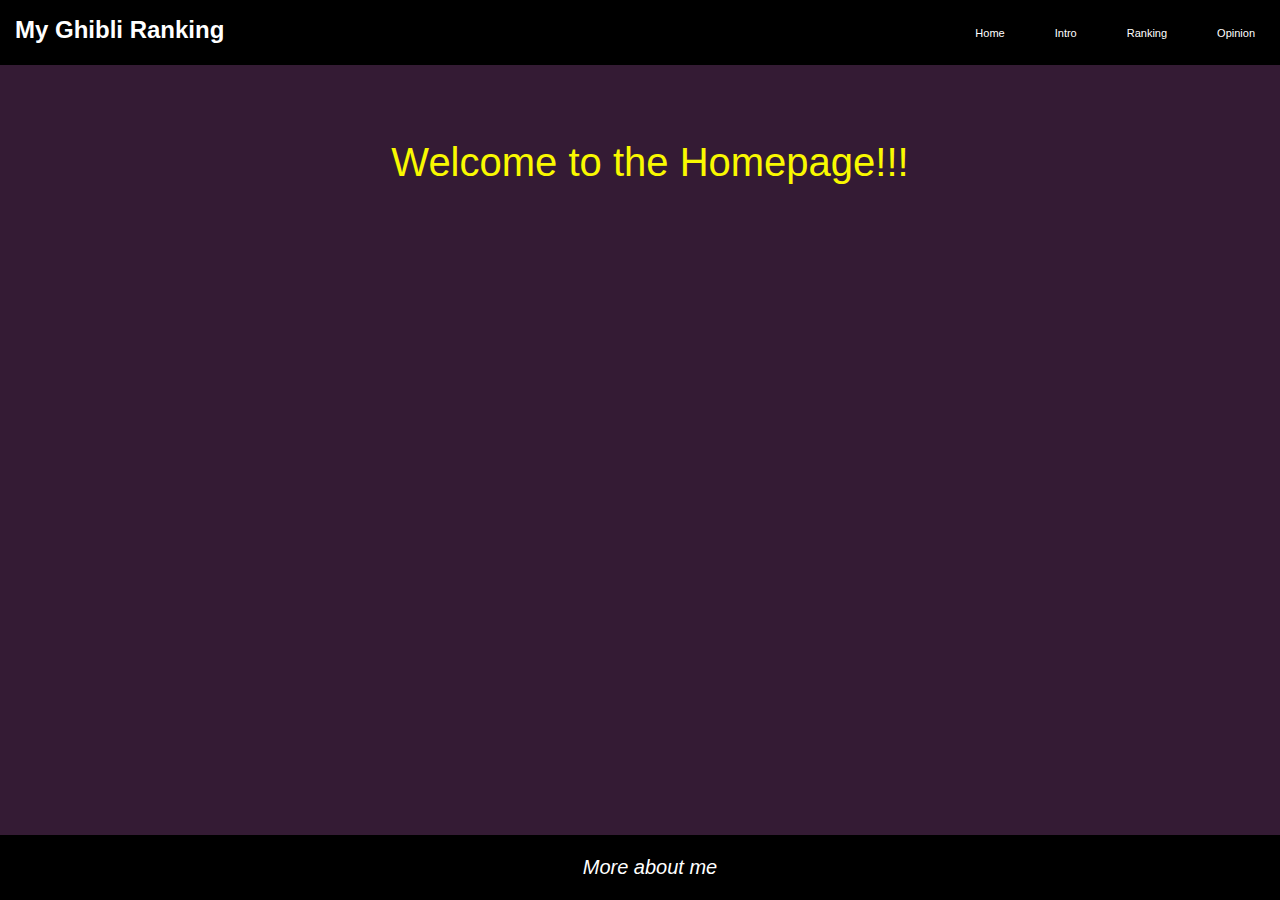
<file: index.html>
<!DOCTYPE html>
<html lang="en">
    <head>
        <meta charset="UTF-8">
        <meta name="viewport" content="width=device-width, initial-scale=1.0">
        <link rel="stylesheet" href="styles.css">
        <title>My Ghibli Ranking</title>
    </head>
    <body>
        <header>
            <h1>My Ghibli Ranking</h1>
            <nav class="navbar">
                <ul>
                    <li><a href="home_page.html">Home</a></li>
                    <li><a href="intro.html">Intro</a></li>
                    <li><a href="ranking.html">Ranking</a></li>
                    <li><a href="opinion.html">Opinion</a></li>

                </ul>
            </nav>
        </header>
        <main>
            <section>
                <p class="home">Welcome to the Homepage!!!</p>
            </section>
        </main>
        <footer>
            <address>
                <p><a href="contact.html">More about me<a></a></p>
            </address>
        </footer>
    </body>
</html>
</file>
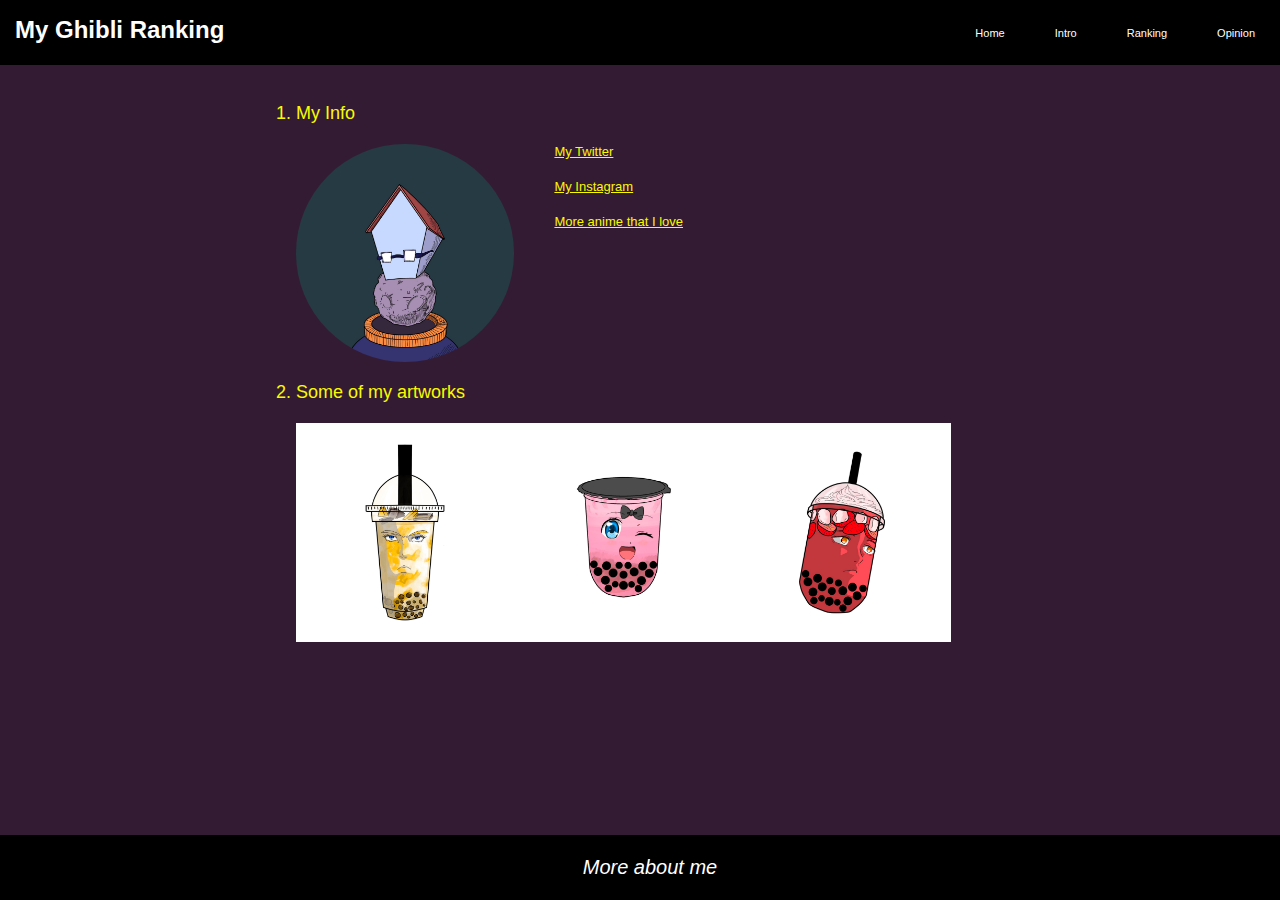
<file: contact.html>
<!DOCTYPE html>
<html lang="en">
    <head>
        <meta charset="UTF-8">
        <meta name="viewport" content="width=device-width, initial-scale=1.0">
        <link rel="stylesheet" href="styles.css">
        <title>My Ghibli Ranking</title>
    </head>
    <body>
        <header>
            <h1>My Ghibli Ranking</h1>
            <nav class="navbar">
                <ul>
                    <li><a href="home_page.html">Home</a></li>
                    <li><a href="intro.html">Intro</a></li>
                    <li><a href="ranking.html">Ranking</a></li>
                    <li><a href="opinion.html">Opinion</a></li>
                </ul>
            </nav>
        </header>
        <main>
            <section>
                <ol>
                    <li> My Info
                        <div class="contact">
                            <img class="first-img" src="Art_works/448631732_1048868346856044_5570193531342806695_n.jpg" width="30%" height="30%">
                            <ul class="info">
                                <li><a href="https://x.com/imotal_g">My Twitter</a></li>
                                <li><a href="https://instagram.com/_.khai._">My Instagram</a></li>
                                <li><a href="https://myanimelist.net/animelist/ImotalG">More anime that I love</a></li>
                            </ul>
                        </div>
                    </li>
                    <li>Some of my artworks
                        <div class="contact">
                            <img src="Art_works/448664789_1513660122519531_5135817186617004313_n.jpg" width="30%" height="30%">
                            <img src="Art_works/448830642_842921834363436_3993660181944700690_n.jpg" width="30%" height="30%">
                            <img src="Art_works/448851181_491085406695314_5292875668917124013_n.jpg" width="30%" height="30%">
                        </div>
                    </li>
                </ol>
            </section>
        </main>
        <footer>
            <address>
                <p><a href="contact.html">More about me<a></a></p>
            </address>
        </footer>
    </body>
</html>
</file>
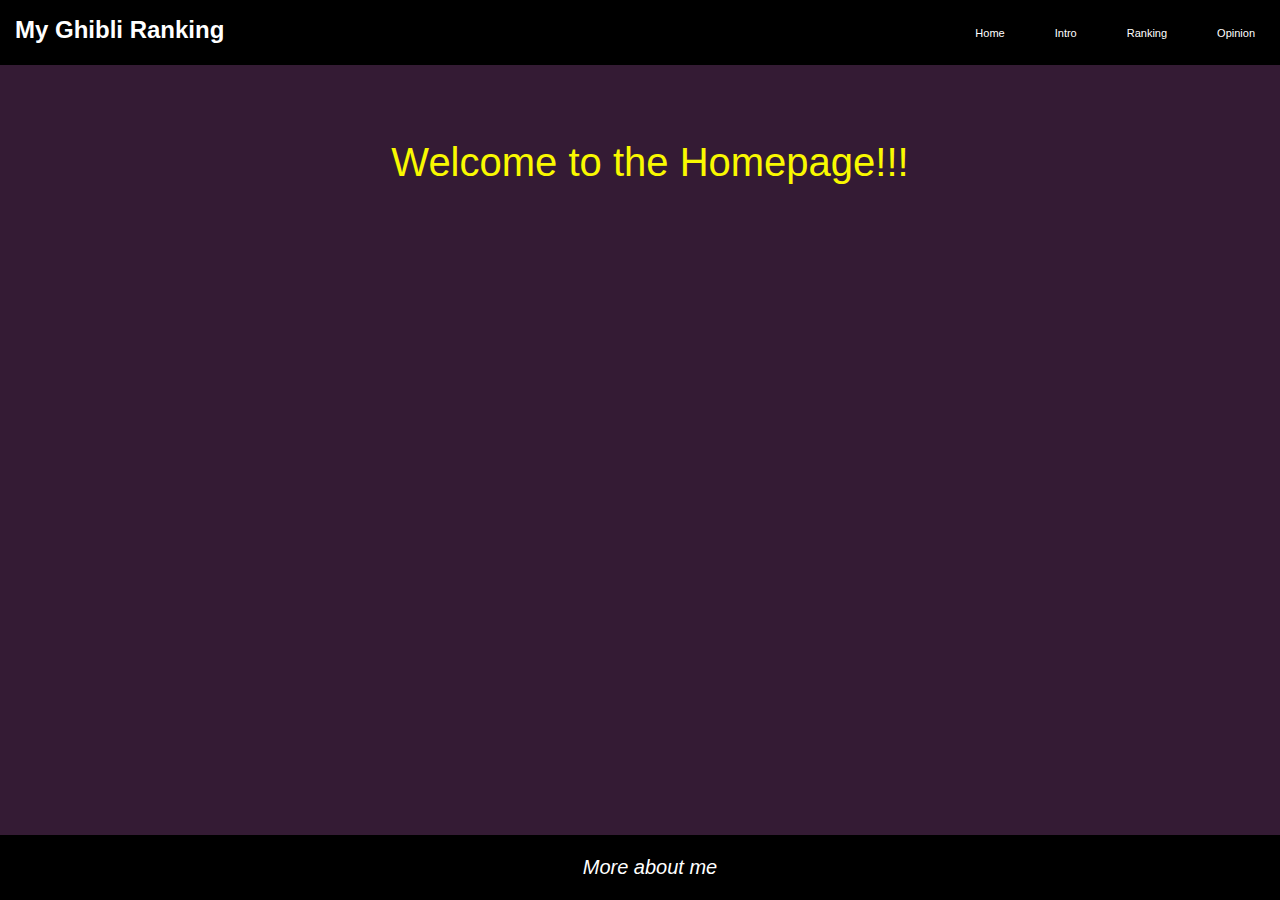
<file: home_page.html>
<!DOCTYPE html>
<html lang="en">
    <head>
        <meta charset="UTF-8">
        <meta name="viewport" content="width=device-width, initial-scale=1.0">
        <link rel="stylesheet" href="styles.css">
        <title>My Ghibli Ranking</title>
    </head>
    <body>
        <header>
            <h1>My Ghibli Ranking</h1>
            <nav class="navbar">
                <ul>
                    <li><a href="home_page.html">Home</a></li>
                    <li><a href="intro.html">Intro</a></li>
                    <li><a href="ranking.html">Ranking</a></li>
                    <li><a href="opinion.html">Opinion</a></li>

                </ul>
            </nav>
        </header>
        <main>
            <section>
                <p class="home">Welcome to the Homepage!!!</p>
            </section>
        </main>
        <footer>
            <address>
                <p><a href="contact.html">More about me<a></a></p>
            </address>
        </footer>
    </body>
</html>
</file>
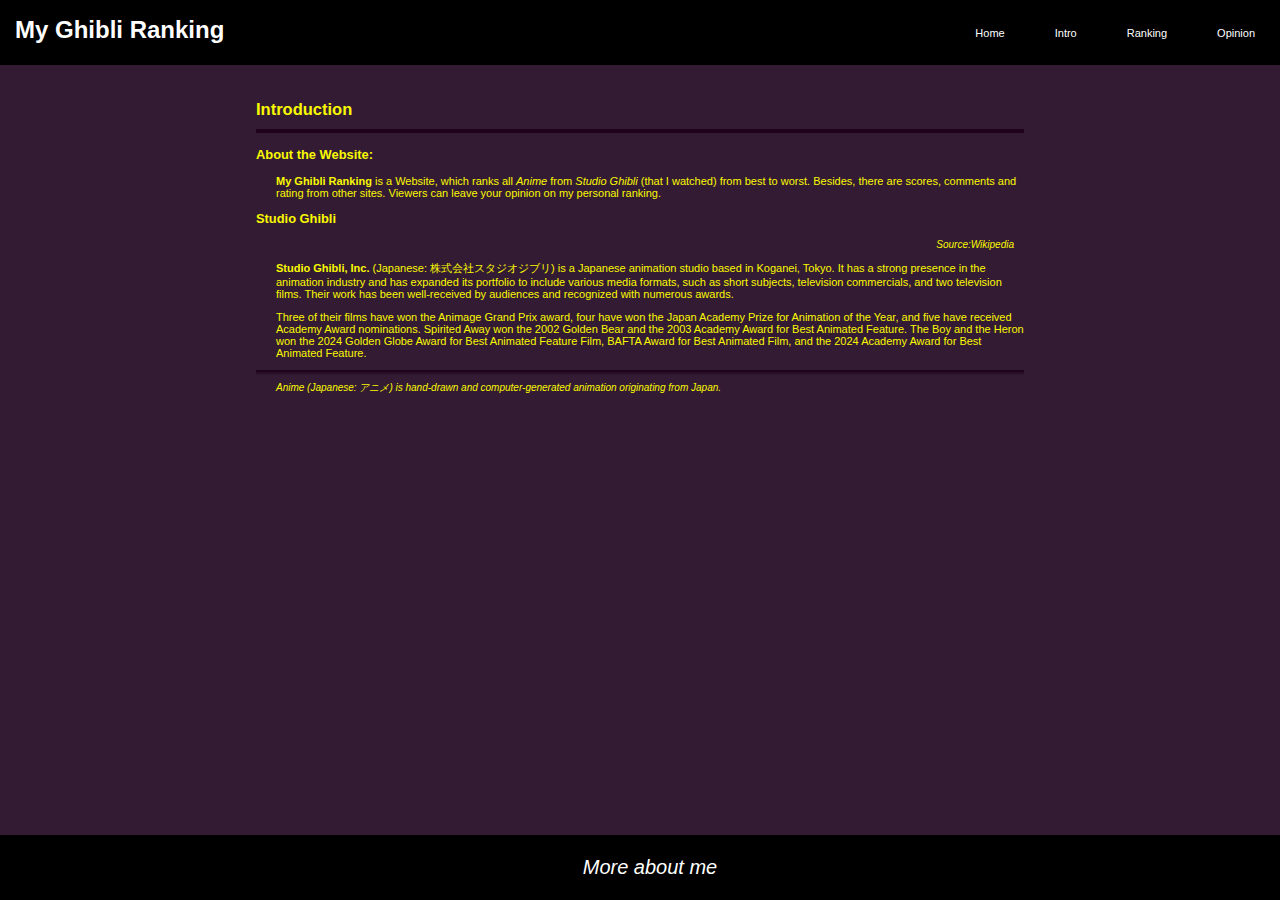
<file: intro.html>
<!DOCTYPE html>
<html lang="en">
    <head>
        <meta charset="UTF-8">
        <meta name="viewport" content="width=device-width, initial-scale=1.0">
        <!--need to explain the content element-->
        <link rel="stylesheet" href="styles.css">
        <title>My Ghibli Ranking</title>
    </head>
    <body>
        <header>
            <h1>My Ghibli Ranking</h1>
            <nav class="navbar">
                <ul>
                    <li><a href="home_page.html">Home</a></li>
                    <li><a href="intro.html">Intro</a></li>
                    <li><a href="ranking.html">Ranking</a></li>
                    <li><a href="opinion.html">Opinion</a></li>
                </ul>
            </nav>
        </header>
        <main>
            <section>
                <h2 id="introduction">Introduction</h2>    
                    <h3>About the Website:</h3>
                <article>
                    <p><b>My Ghibli Ranking</b> is a Website, which ranks all <em>Anime</em> from <em>Studio Ghibli</em> (that I watched) from best to worst. Besides, there are scores, comments and rating from other sites. Viewers can leave your opinion on my personal ranking.</p>
                </article>
                <h3>Studio Ghibli</h3>
                <p><span class="source">Source: <a href="https://en.wikipedia.org/wiki/Studio_Ghibli"> Wikipedia</a></span></p>
                <article>
                    <p><b>Studio Ghibli, Inc.</b> (Japanese: 株式会社スタジオジブリ) is a Japanese animation studio based in Koganei, Tokyo. It has a strong presence in the animation industry and has expanded its portfolio to include various media formats, such as short subjects, television commercials, and two television films. Their work has been well-received by audiences and recognized with numerous awards.</p>
                    <p>Three of their films have won the Animage Grand Prix award, four have won the Japan Academy Prize for Animation of the Year, and five have received Academy Award nominations. Spirited Away won the 2002 Golden Bear and the 2003 Academy Award for Best Animated Feature. The Boy and the Heron won the 2024 Golden Globe Award for Best Animated Feature Film, BAFTA Award for Best Animated Film, and the 2024 Academy Award for Best Animated Feature.</p>
                    <aside><p><i>Anime (Japanese: アニメ) is hand-drawn and computer-generated animation originating from Japan.</i></p></aside>
                </article>
            </section>
        </main>
        <footer>
            <address>
                <p><a href="contact.html">More about me<a></a></p>
            </address>
        </footer>
    </body>
</html>
</file>
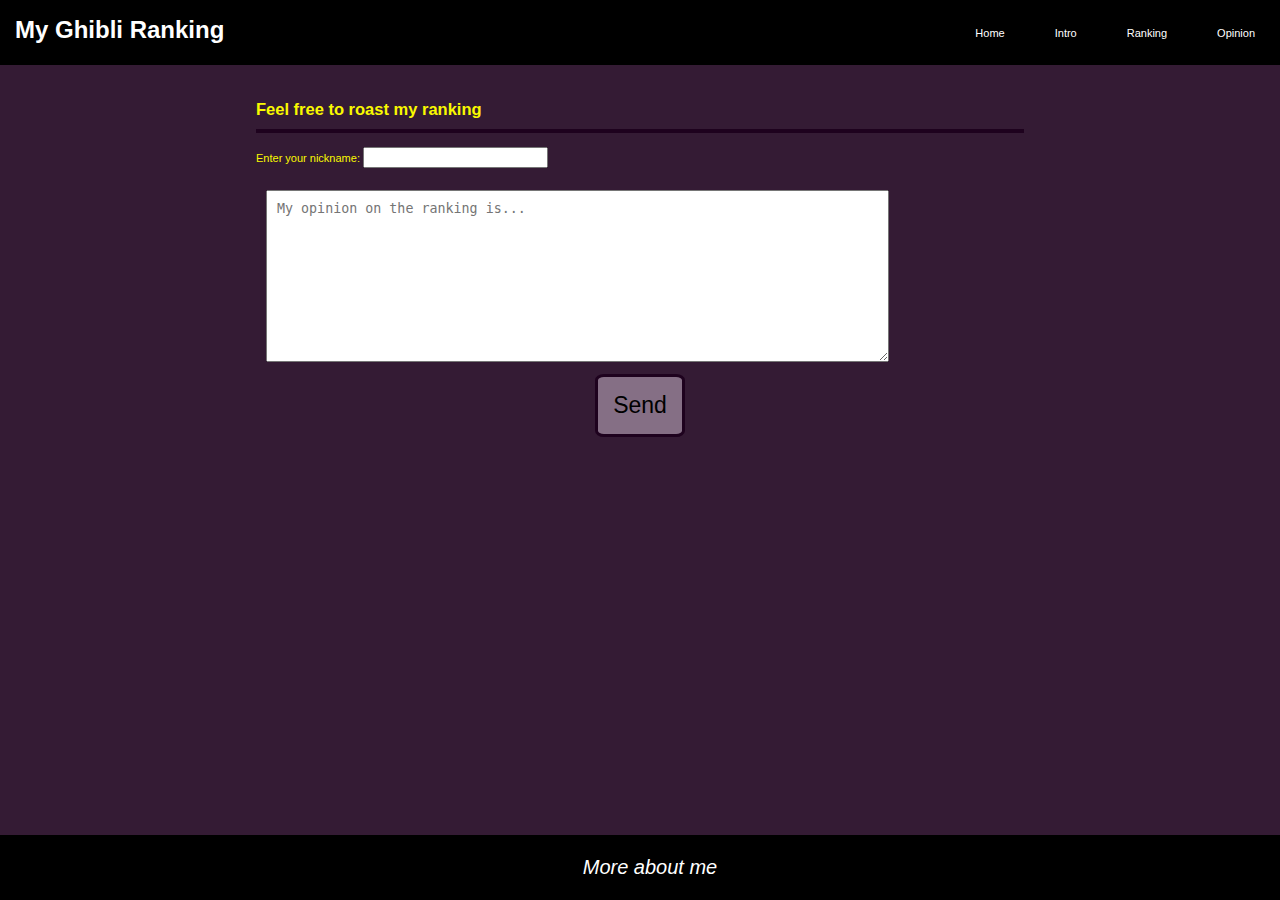
<file: opinion.html>
<!DOCTYPE html>
<html lang="en">
    <head>
        <meta charset="UTF-8">
        <meta name="viewport" content="width=device-width, initial-scale=1.0">
        <!--need to explain the content element-->
        <link rel="stylesheet" href="styles.css">
        <title>My Ghibli Ranking</title>
    </head>
    <body>
        <header>
            <h1>My Ghibli Ranking</h1>
            <nav class="navbar">
                <ul>
                    <li><a href="home_page.html">Home</a></li>
                    <li><a href="intro.html">Intro</a></li>
                    <li><a href="ranking.html">Ranking</a></li>
                    <li><a href="opinion.html">Opinion</a></li>
                </ul>
            </nav>
        </header>
        <main>
            <section>
                <h2>Feel free to roast my ranking</h2>
                <form action="post" action="opinion-collection.php"><!--this page does not exist-->
                    <div>
                        <label for="nickname">Enter your nickname:</label>
                        <input required type="text" id="nickname">
                    </div>
                    <br>
                    <div>
                        <textarea id="opinion" placeholder="My opinion on the ranking is..." rows="10" cols="73"></textarea>
                    </div>
                    <div>
                        <button type="submit">Send</button>
                    </div> 
                </form>
            </section>
        </main>
        <footer>
            <address>
                <p><a href="contact.html">More about me<a></a></p>
            </address>
        </footer>
    </body>
</html>
</file>
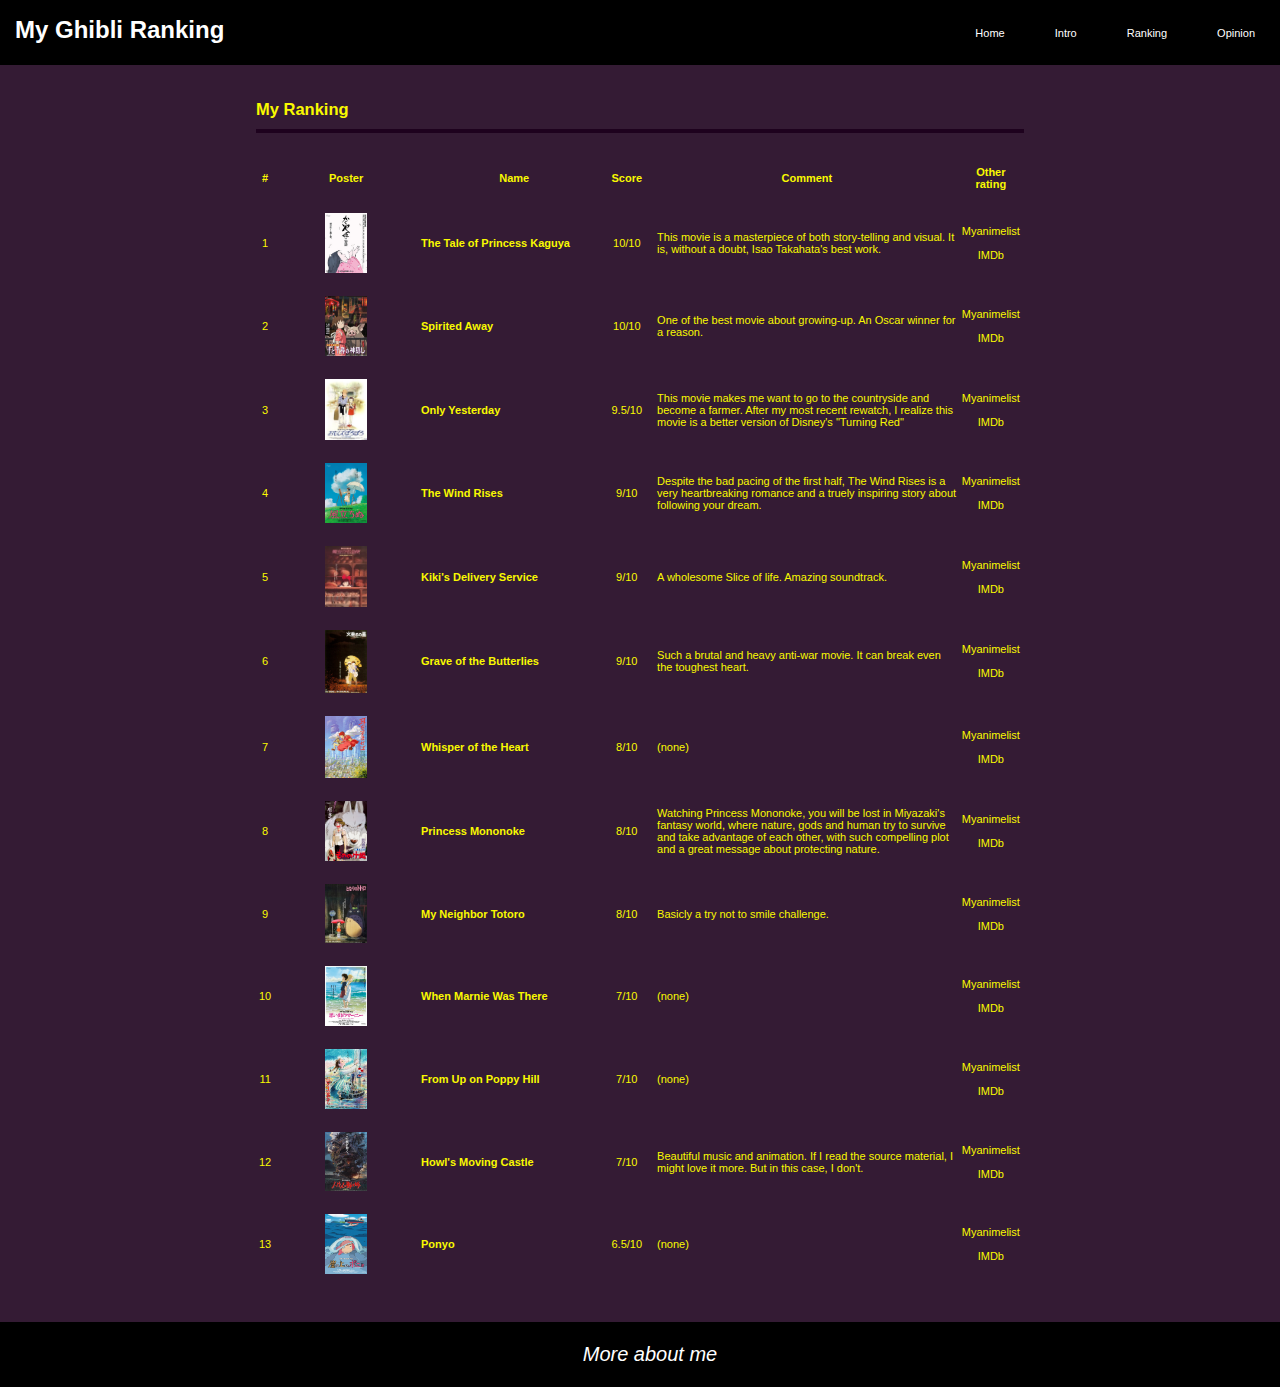
<file: ranking.html>
<!DOCTYPE html>
<html lang="en">
    <head>
        <meta charset="UTF-8">
        <meta name="viewport" content="width=device-width, initial-scale=1.0">
        <!--need to explain the content element-->
        <link rel="stylesheet" href="styles.css">
        <title>My Ghibli Ranking</title>
    </head>
    <body>
        <header>
            <h1>My Ghibli Ranking</h1>
            <nav class="navbar">
                <ul>
                    <li><a href="home_page.html">Home</a></li>
                    <li><a href="intro.html">Intro</a></li>
                    <li><a href="ranking.html">Ranking</a></li>
                    <li><a href="opinion.html">Opinion</a></li>
                </ul>
            </nav>
        </header>
        <main>
            <section>
                <h2 id="ranking">My Ranking</h2>
                <table>
                    <thead>
                        <tr class="head">
                            <th>#</th>
                            <th>Poster</th>
                            <th>Name</th>
                            <th class="score">Score</th>
                            <th>Comment</th>
                            <th>Other rating</th>
                        </tr>
                    </thead>
                    <tbody>
                        <tr>
                            <td class="#">1</td>
                            <td class="poster"><img src="Photo/The_Tale_of_the_Princess_Kaguya_(poster).jpg" width="30%" height="30%" alt="TTOPK Poster"></td>
                            <th>The Tale of Princess Kaguya</th>
                            <td class="score">10/10</td>
                            <td class="comment">This movie is a masterpiece of both story-telling and visual. It is, without a doubt, Isao Takahata's best work.</td>
                            <td><a href="https://myanimelist.net/anime/16664/Kaguya-hime_no_Monogatari">Myanimelist</a>
                                <br><a href="https://www.imdb.com/title/tt2576852/">IMDb</a>
                            </td>
                        </tr>
                        <tr>
                            <td class="#">2</td>
                            <td class="poster"><img src="Photo/Spirited_Away_Japanese_poster.png" width="30%" height="30%" alt="SA Poster"></td>
                            <th>Spirited Away</th>
                            <td class="score">10/10</td>
                            <td class="comment">One of the best movie about growing-up. An Oscar winner for a reason.</td>
                            <td><a href="https://myanimelist.net/anime/199/Sen_to_Chihiro_no_Kamikakushi">Myanimelist</a>
                                <br><a href="https://www.imdb.com/title/tt0245429/">IMDb</a>
                            </td>
                        </tr>
                        <tr>
                            <td class="#">3</td>
                            <td class="poster"><img src="Photo/images.jpeg" width="30%" height="30%"  alt="OY Poster"></td>
                            <th>Only Yesterday</th>
                            <td class="score">9.5/10</td>
                            <td class="comment">This movie makes me want to go to the countryside and become a farmer. After my most recent rewatch, I realize this movie is a better version of Disney's "Turning Red"</td>
                            <td><a href="https://myanimelist.net/anime/1029/Omoide_Poroporo">Myanimelist</a>
                                <br><a href="https://www.imdb.com/title/tt0102587/">IMDb</a>
                            </td>
                        </tr>
                        <tr>
                            <td class="#">4</td>
                            <td class="poster"><img src="Photo/Kaze_Tachinu_poster.jpg" width="30%" height="30%" alt="TWR Poster"></td>
                            <th>The Wind Rises</th>
                            <td class="score">9/10</td>
                            <td class="comment">Despite the bad pacing of the first half, The Wind Rises is a very heartbreaking romance and a truely inspiring story about following your dream.</td>
                            <td><a href="https://myanimelist.net/anime/16662/Kaze_Tachinu">Myanimelist</a>
                                <br><a href="https://www.imdb.com/title/tt2013293/">IMDb</a>
                            </td>
                        </tr>
                        <tr>
                            <td class="#">5</td>
                            <td class="poster"><img src="Photo/images (1).jpeg" width="30%" height="30%" alt="KDS Poster"></td>
                            <th>Kiki's Delivery Service</th>
                            <td class="score">9/10</td>
                            <td class="comment">A wholesome Slice of life. Amazing soundtrack.</td>
                            <td><a href="https://myanimelist.net/anime/512/Majo_no_Takkyuubin">Myanimelist</a>
                                <br><a href="https://www.imdb.com/title/tt0097814/">IMDb</a>
                            </td>
                        </tr>
                        <tr>
                            <td class="#">6</td>
                            <td class="poster"><img src="Photo/Grave_of_the_Fireflies_Japanese_poster.jpg" width="30%" height="30%" alt="GOTF Poster"></td>
                            <th>Grave of the Butterlies</th>
                            <td class="score">9/10</td>
                            <td class="comment">Such a brutal and heavy anti-war movie. It can break even the toughest heart.</td>
                            <td><a href="https://myanimelist.net/anime/578/Hotaru_no_Haka">Myanimelist</a>
                                <br><a href="https://www.imdb.com/title/tt0095327/">IMDb</a>
                            </td>
                        </tr>
                        <tr>
                            <td class="#">7</td>
                            <td class="poster"><img src="Photo/Whisper_of_the_Heart_(Movie_Poster).jpg" width="30%" height="30%" alt="WOTH Poster"></td>
                            <th>Whisper of the Heart</th>
                            <td class="score">8/10</td>
                            <td class="comment">(none)</td>
                            <td><a href="https://myanimelist.net/anime/585/Mimi_wo_Sumaseba">Myanimelist</a>
                                <br><a href="https://www.imdb.com/title/tt0113824/">IMDb</a>
                            </td>
                        </tr>
                        <tr>
                            <td class="#">8</td>
                            <td class="poster"><img src="Photo/Princess_Mononoke_Japanese_poster.png" width="30%" height="30%" alt="PM Poster"></td>
                            <th>Princess Mononoke</th>
                            <td class="score">8/10</td>
                            <td class="comment">Watching Princess Mononoke, you will be lost in Miyazaki's fantasy world, where nature, gods and human try to survive and take advantage of each other, with such compelling plot and a great message about protecting nature.</td>
                            <td><a href="https://myanimelist.net/anime/164/Mononoke_Hime">Myanimelist</a>
                                <br><a href="https://www.imdb.com/title/tt0119698/">IMDb</a>
                            </td>
                        </tr>
                        <tr>
                            <td class="#">9</td>
                            <td class="poster"><img src="Photo/My_Neighbor_Totoro_-_Tonari_no_Totoro_(Movie_Poster).jpg" width="30%" height="30%" alt="MNT Poster"></td>
                            <th>My Neighbor Totoro</th>
                            <td class="score">8/10</td>
                            <td class="comment">Basicly a try not to smile challenge.</td>
                            <td><a href="https://myanimelist.net/anime/523/Tonari_no_Totoro">Myanimelist</a>
                                <br><a href="https://www.imdb.com/title/tt0096283/">IMDb</a>
                            </td>
                        </tr>
                        <tr>
                            <td class="#">10</td>
                            <td class="poster"><img src="Photo/When_Marnie_Was_There.png" width="30%" height="30%" alt="WMWT Poster"></td>
                            <th>When Marnie Was There</th>
                            <td class="score">7/10</td>
                            <td class="comment">(none)</td>
                            <td><a href="https://myanimelist.net/anime/21557/Omoide_no_Marnie">Myanimelist</a>
                                <br><a href="https://www.imdb.com/title/tt3398268/">IMDb</a>
                            </td>
                        </tr>
                        <tr>
                            <td class="#">11</td>
                            <td class="poster"><img src="Photo/From_Up_on_Poppy_Hill.png" width="30%" height="30%" alt="FUOP Poster"></td>
                            <th>From Up on Poppy Hill</th>
                            <td class="score">7/10</td>
                            <td class="comment">(none)</td>
                            <td><a href="https://myanimelist.net/anime/10029/Coquelicot-zaka_kara">Myanimelist</a>
                                <br><a href="https://www.imdb.com/title/tt1798188/">IMDb</a>
                            </td>
                        </tr>
                        <tr>
                            <td class="#">12</td>
                            <td class="poster"><img src="Photo/Howls-moving-castleposter.jpg" width="30%" height="30%" alt="HMC Poster"></td>
                            <th>Howl's Moving Castle</th>
                            <td class="score">7/10</td>
                            <td class="comment">Beautiful music and animation. If I read the source material, I might love it more. But in this case, I don't. </td>
                            <td><a href="https://myanimelist.net/anime/431/Howl_no_Ugoku_Shiro">Myanimelist</a>
                                <br><a href="https://www.imdb.com/title/tt0347149/">IMDb</a>
                            </td>
                        </tr>
                        <tr>
                            <td class="#">13</td>
                            <td class="poster"><img src="Photo/Ponyo.png" width="30%" height="30%" alt="P Poster"></td>
                            <th>Ponyo</th>
                            <td class="score">6.5/10</td>
                            <td class="comment">(none)</td>
                            <td><a href="https://myanimelist.net/anime/2890/Gake_no_Ue_no_Ponyo">Myanimelist</a>
                                <br><a href="https://www.imdb.com/title/tt0876563/">IMDb</a>
                            </td>
                        </tr>  
                    </tbody>
                </table>
            </section>
        </main>
        <footer>
            <address>
                <p><a href="contact.html">More about me<a></a></p>
            </address>
        </footer>
    </body>
</html>
</file>
<file: styles.css>
html {
    height: 100%;
    box-sizing: border-box;
}
body {
    background: rgba(30, 2, 30, 0.9);
    color: rgb(249, 249, 0);
    font-family: Verdana, Geneva, Tahoma, sans-serif;
    margin: 0;
    font-size: 11px;
    position: relative;
    box-sizing: inherit;
    padding-bottom: 70px;
    min-height: 100%;
}

header {
    width: 100%;
    height: 65px;
    background-color: rgb(0, 0, 0);
    position: fixed;
    display: flex;
    justify-content: space-between;
    top: 0;
}

h1 {
    color: rgb(255, 255, 255);
    font-size: 1.5rem;
    padding-left: 15px;
}

.navbar{
    height: 65px;
}

.navbar ul {
    list-style-type: none;
    display: flex;
    justify-content: space-evenly;
    flex-wrap: wrap;
    align-items: center;
    padding-inline-start: 0;
    margin-block: 0;
    height: 100%;
}

.navbar a {
    color:rgb(255, 255, 255);
    text-decoration: none; /*remove the underline*/
    display: block;
    text-align: center;
    padding: 25px;
}

.navbar a:hover {
    background-color: rgb(255, 255, 255);
    color: black;
}

.navbar li{
    float: right;
}

main {
    padding: 20px 0;
}

section {
    width: 60%;
    min-width: 600px;
    margin: 0 auto 20px auto;
}

h2 {
    border-bottom: 4px solid rgba(30, 2, 30, 1) ;
    padding: 80px 0 10px 0;
    margin-top: 0;
}

.home {
    padding-top: 80px;
    font-size: 40px; 
    text-align: center;
}

p {
    margin-left: 20px;
}

.source {
    display: flex;
    justify-content: right;
    padding-right: 10px;
    font-style: italic;
    font-size: 10px;
}

.source a {
    text-decoration: none;
    color: inherit;
}

.source a:hover {
    color:rgb(255, 255, 255)
}

aside {
    box-shadow: inset 0px 6px 3px -3px rgba(30, 2, 30, 1);
    font-size: 10px;
    padding-top: 1px;
}

table {
    margin-top: 30px;
}

table .score {
    padding-right: 12px;
}

tbody th, tbody td {
    padding-top: 20px;
}

tbody th{
    text-align: left;
    width: 25%;
}

tbody td[class="#"] {
    text-align: center;
}

tbody td[class="score"] {
    text-align: center;
}

tbody td[class="comment"] {
    width: 40%;
}

tbody td a {
    display: flex;
    justify-content: center;
    text-decoration: none;
    color: inherit;
}

tbody td a:hover {
    color: white;
}

tbody td[class="poster"] {
    display: flex;
    justify-content: center;
}

textarea {
    padding: 10px;
    margin: 10px 0 10px 10px;
}

button {
    display: block;
    margin: 0 auto;
    padding: 15px;
    font-size: 23px;
    background: rgba(133, 111, 133, 1);
    border: 3px solid rgba(30, 2, 30, 1);
    border-radius: 10% ;
}
button:hover {
    background-color:rgba(30, 2, 30, 1);
    color: rgba(133, 111, 133, 1);
}

ol {
    padding-top: 65px;
    font-size: 18px;
}

div[class="contact"] {
    padding: 20px 0;
    display: flex;
}

.first-img {
    border-radius: 100%;
}

ul[class="info"] {
    font-size: 13px;
    list-style-type: none;
}
.info li {
    padding-bottom: 20px;
}
.info a {
    text-decoration: underline;
    color:inherit;

}
footer {
    background-color: black;
    bottom: 0;
    width: 100%;
    position: absolute;
    left: 0;
    right: 0;
    text-align: center;
}
address {
    padding: 10px 0;
}

address a {
    color:rgb(255, 255, 255);
    font-size: 20px;
    text-align: center;
    text-decoration: none;
}
</file>
